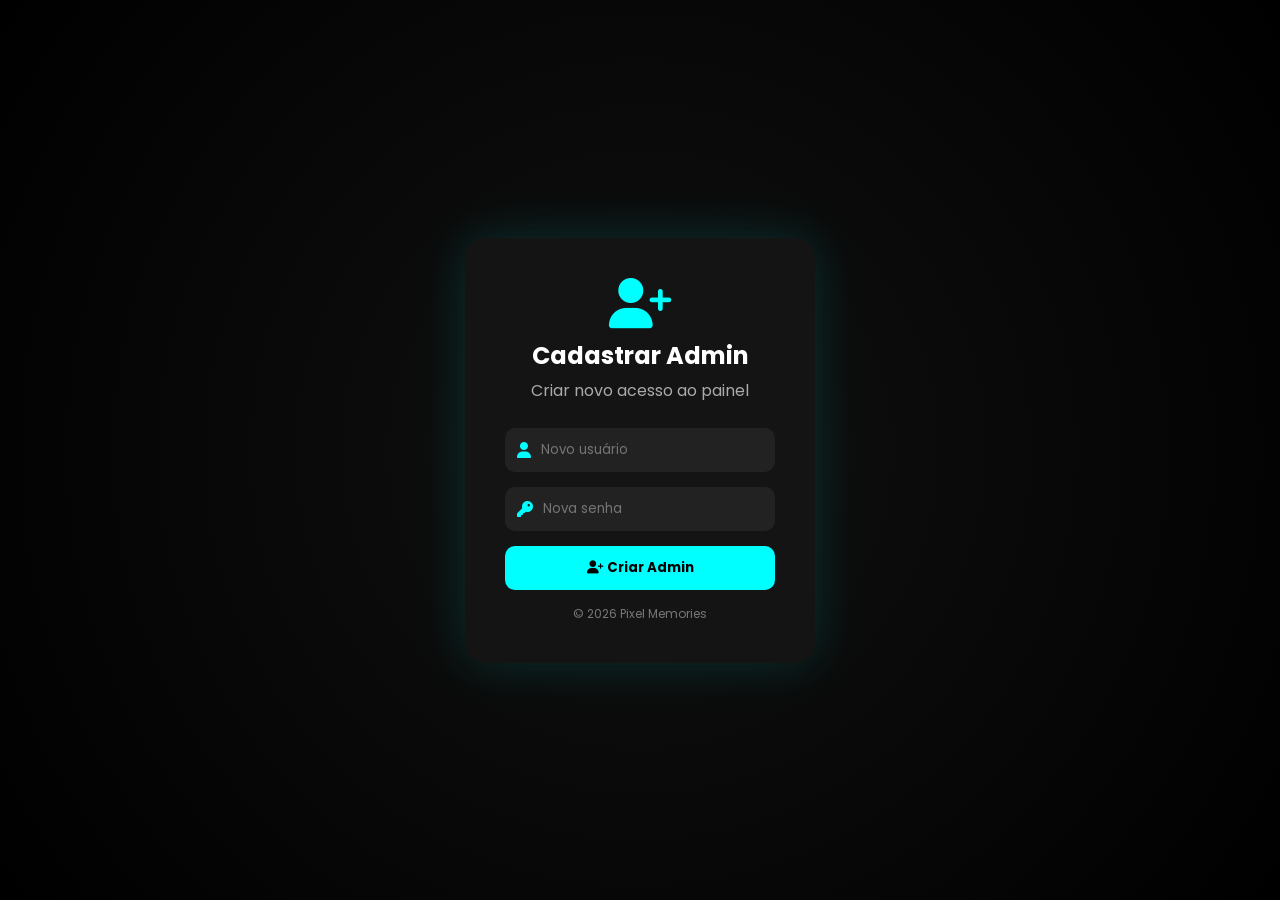
<file: cadastro_admin.html>
<!DOCTYPE html>
<html lang="pt-br">

<head>

<meta charset="UTF-8">
<meta name="viewport" content="width=device-width, initial-scale=1.0">

<title>Cadastro Admin - Pixel Memories</title>
<link rel="icon" href="fotos/logo.png">
<link rel="stylesheet" href="css/style.css">
<link rel="stylesheet" href="css/login.css">

<link rel="preconnect" href="https://fonts.googleapis.com">
<link rel="preconnect" href="https://fonts.gstatic.com" crossorigin>

<link href="https://fonts.googleapis.com/css2?family=Poppins:wght@300;400;500;600;700&display=swap" rel="stylesheet">

<link rel="stylesheet"
href="https://cdnjs.cloudflare.com/ajax/libs/font-awesome/6.7.2/css/all.min.css">

</head>

<body>

<div class="login-container">

    <div class="login-box">

        <!-- ALERTA -->
        <div id="alerta" class="alerta-escondido">
            <i class="fa-solid fa-circle-exclamation"></i>
            <span id="alerta-mensagem"></span>
        </div>

        <!-- ÍCONE -->
        <div class="login-icon">
            <i class="fa-solid fa-user-plus"></i>
        </div>

        <h2>Cadastrar Admin</h2>

        <p>Criar novo acesso ao painel</p>

        <!-- FORM -->
        <form action="php/cadastrar_admin.php" method="POST">

            <!-- USUÁRIO -->
            <div class="input-box">

                <i class="fa-solid fa-user"></i>

                <input 
                    type="text" 
                    name="usuario" 
                    placeholder="Novo usuário"
                    required>

            </div>

            <!-- SENHA -->
            <div class="input-box">

                <i class="fa-solid fa-key"></i>

                <input 
                    type="password" 
                    name="senha" 
                    placeholder="Nova senha"
                    required>

            </div>

            <!-- BOTÃO -->
            <button type="submit">

                <i class="fa-solid fa-user-plus"></i>
                Criar Admin

            </button>

        </form>

        <span class="footer-text">
            © 2026 Pixel Memories
        </span>

    </div>

</div>

<script>
const urlParams = new URLSearchParams(window.location.search);
const erro = urlParams.get('erro');

const alerta = document.getElementById('alerta');
const mensagem = document.getElementById('alerta-mensagem');

if (erro) {
    alerta.classList.remove('alerta-escondido');
    alerta.classList.add('alerta-exibido', 'erro');

    if (erro === 'campos') {
        mensagem.innerText = "Preencha todos os campos.";
    } 
    else if (erro === 'existente') {
        mensagem.innerText = "Este usuário já existe.";
    } 
    else if (erro === 'banco') {
        mensagem.innerText = "Erro ao salvar no banco de dados.";
    }
}

if (erro) {
    setTimeout(() => {
        window.history.replaceState({}, document.title, window.location.pathname);
    }, 3000);
}
</script>

</body>
</html>
</file>
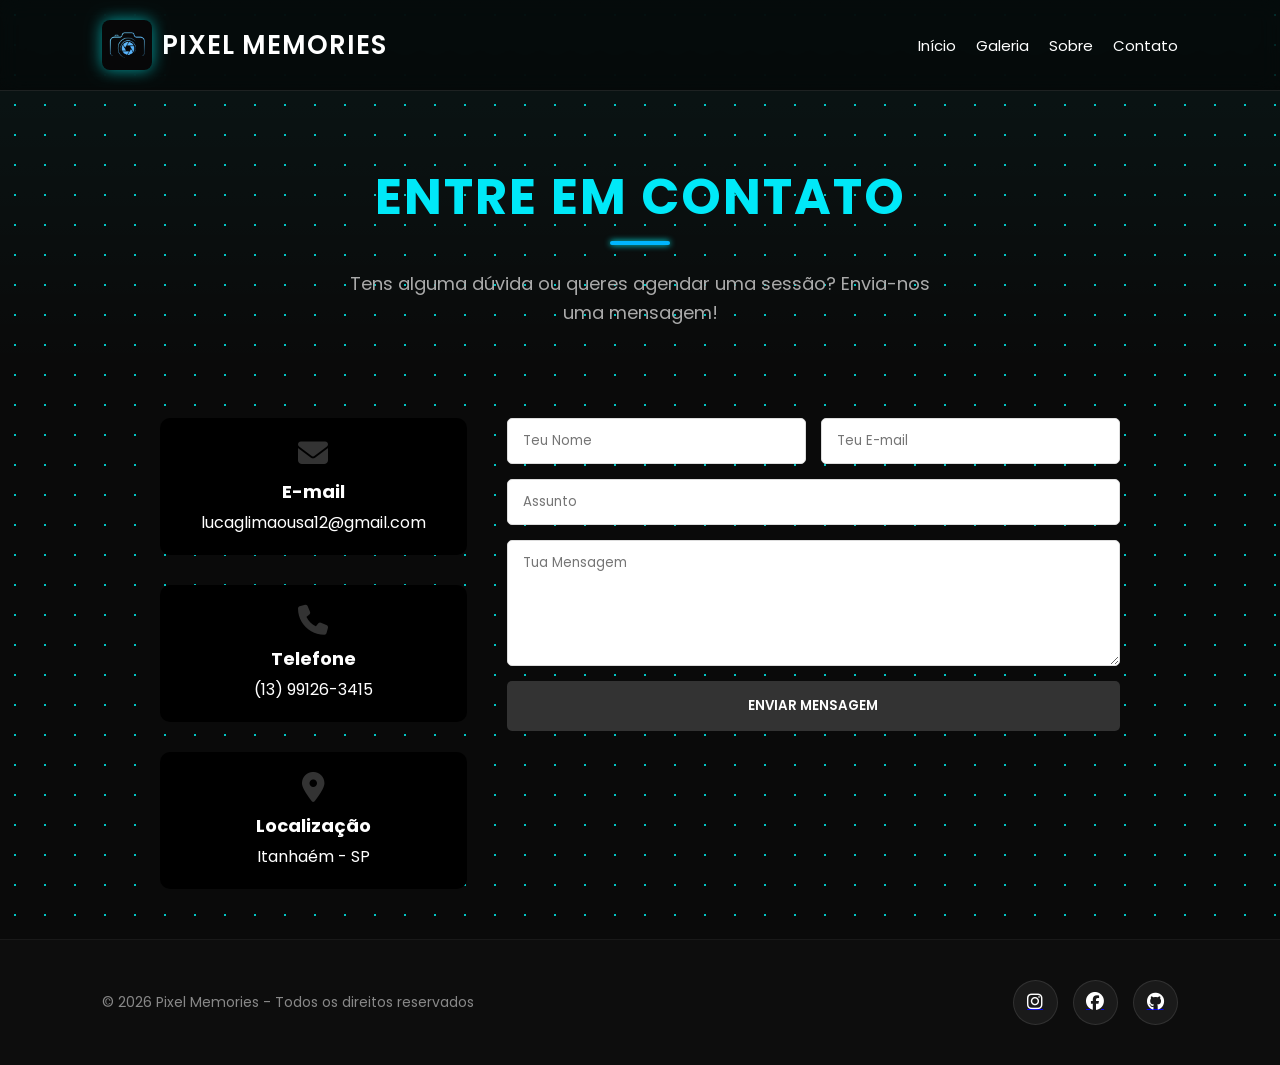
<file: contato.html>
<!DOCTYPE html>
<html lang="pt-br">

<head>
    <meta charset="UTF-8">
    <meta name="viewport" content="width=device-width, initial-scale=1.0">
    <title>Contato - Pixel Memories</title>
    
    <!-- CSS -->
    <link rel="stylesheet" href="css/style.css">
    <link rel="stylesheet" href="css/contado.css"> 
    <link rel="icon" href="fotos/logo.png">
    
    <!-- Fontes e Ícones -->
    <link rel="preconnect" href="https://fonts.googleapis.com">
    <link rel="preconnect" href="https://fonts.gstatic.com" crossorigin>
    <link href="https://fonts.googleapis.com/css2?family=Poppins:wght@300;400;500;600;700&display=swap" rel="stylesheet">
    <link rel="stylesheet" href="https://cdnjs.cloudflare.com/ajax/libs/font-awesome/6.7.2/css/all.min.css">
</head>

<body>

    <!-- BLOCO: HEADER -->
    <header class="header">
        <div class="logo">
            <img src="fotos/logo.png" alt="Pixel Memories" class="logo-img">
            <h1>Pixel Memories</h1>
        </div>
        <nav class="menu">
            <a href="index.php">Início</a> <!-- Mudado para .php para seguir o padrão -->
            <a href="galeria.php">Galeria</a>
            <a href="sobre.html">Sobre</a>
            <a href="contato.html" class="ativo">Contato</a>
        </nav>
    </header>

    <!-- BLOCO: TOPO -->
    <section class="topo-galeria">
        <h2>Entre em Contato</h2>
        <p>Tens alguma dúvida ou queres agendar uma sessão? Envia-nos uma mensagem!</p>
    </section>

    <!-- BLOCO: CONTEÚDO DE CONTATO -->
    <main class="contato-container">
        
        <!-- Informações de Contato -->
        <div class="contato-info">
            <div class="info-item">
                <i class="fa-solid fa-envelope"></i>
                <h3>E-mail</h3>
                <p>lucaglimaousa12@gmail.com</p>
            </div>
            
            <div class="info-item">
                <i class="fa-solid fa-phone"></i>
                <h3>Telefone</h3>
                <p>(13) 99126-3415</p>
            </div>
            
            <div class="info-item">
                <i class="fa-solid fa-location-dot"></i>
                <h3>Localização</h3>
                <p>Itanhaém - SP</p>
            </div>
        </div>

        <!-- Formulário -->
        <div class="formulario">
            <form action="php/processar_contato.php" method="POST">
                <div class="input-group">
                    <input type="text" name="nome" placeholder="Teu Nome" required>
                    <input type="email" name="email" placeholder="Teu E-mail" required>
                </div>
                <input type="text" name="assunto" placeholder="Assunto">
                <textarea name="mensagem" placeholder="Tua Mensagem" rows="5" required></textarea>
                <button type="submit" class="btn-enviar">Enviar Mensagem</button>
            </form>
        </div>
        
    </main>

    <!-- BLOCO: FOOTER -->
    <footer class="footer-principal">
        <p>© 2026 Pixel Memories - Todos os direitos reservados</p>
        
        <div class="social">
            <a href="https://www.instagram.com/lucasglimasousa12/" target="_blank" rel="noopener noreferrer">
                <i class="fa-brands fa-instagram"></i>
            </a>

            <a href="https://www.facebook.com/profile.php?id=100048787846437" target="_blank" rel="noopener noreferrer">
                <i class="fa-brands fa-facebook"></i>
            </a>

            <a href="https://github.com/lucasglima-wep" target="_blank" rel="noopener noreferrer">
                <i class="fa-brands fa-github"></i>
            </a>
        </div>
    </footer>

</body>
</html>
</file>
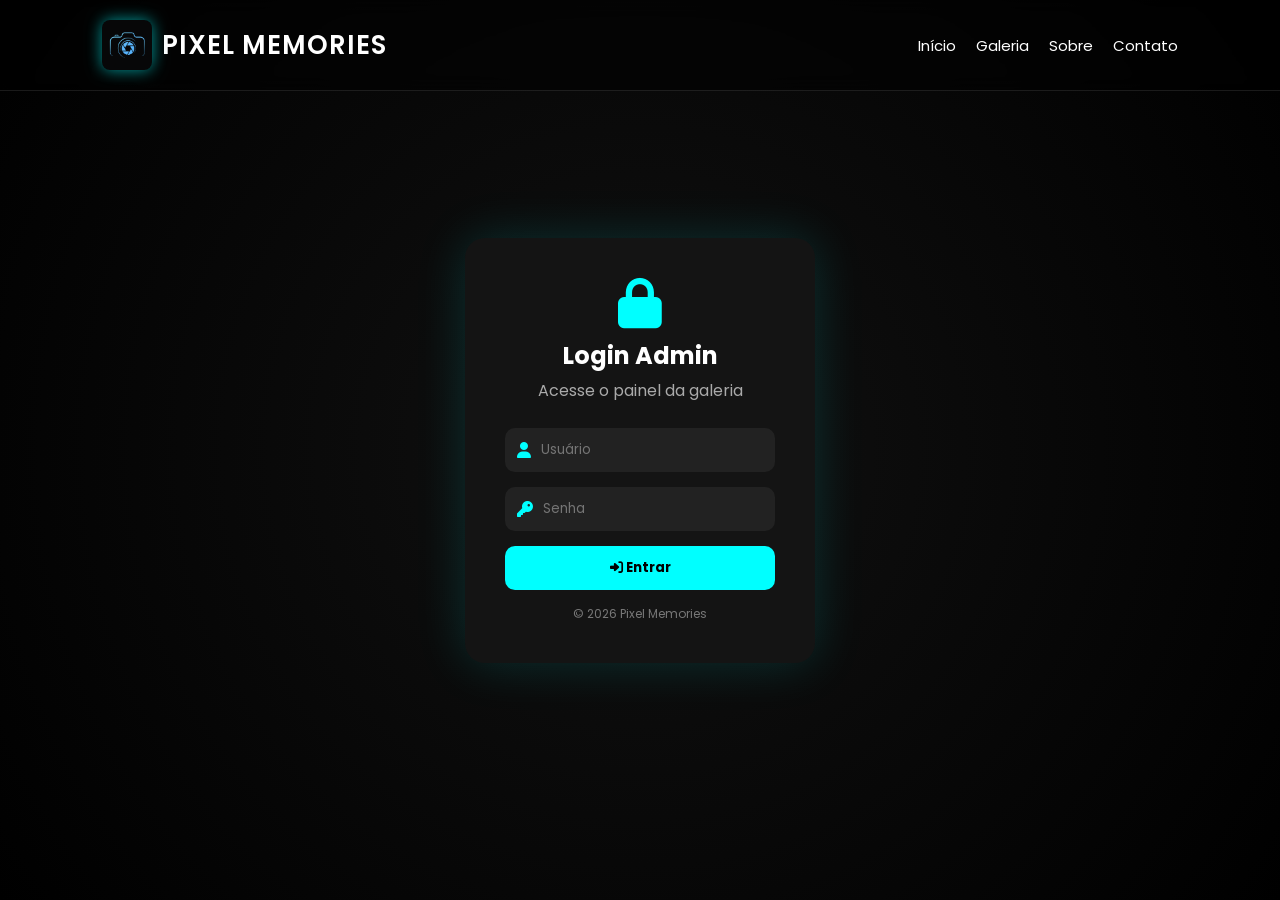
<file: login.html>
<!DOCTYPE html>
<html lang="pt-br">

<head>

<meta charset="UTF-8">
<meta name="viewport" content="width=device-width, initial-scale=1.0">

<title>Login Admin - Pixel Memories</title>
<link rel="icon" href="fotos/logo.png">
<link rel="stylesheet" href="css/style.css">
<link rel="stylesheet" href="css/login.css">

<link rel="preconnect" href="https://fonts.googleapis.com">
<link rel="preconnect" href="https://fonts.gstatic.com" crossorigin>

<link href="https://fonts.googleapis.com/css2?family=Poppins:wght@300;400;500;600;700&display=swap" rel="stylesheet">

<link rel="stylesheet"
href="https://cdnjs.cloudflare.com/ajax/libs/font-awesome/6.7.2/css/all.min.css">

</head>

<body>

        <header class="header">
        <div class="logo">
            <img src="fotos/logo.png" alt="Pixel Memories" class="logo-img">
            <h1>Pixel Memories</h1>
        </div>
        <nav class="menu">
            <a href="index.php">Início</a>
            <a href="galeria.php" class="ativo">Galeria</a>
            <a href="sobre.html">Sobre</a>
            <a href="contato.html">Contato</a>
        </nav>
    </header>


<!-- FUNDO -->

<div class="login-container">

    <!-- CARD -->

    <div class="login-box">
        <div id="alerta" class="alerta-escondido">
    <i class="fa-solid fa-circle-exclamation"></i>
    <span id="alerta-mensagem"></span>
</div>

        <div class="login-icon">
            <i class="fa-solid fa-lock"></i>
        </div>

        <h2>Login Admin</h2>

        <p>Acesse o painel da galeria</p>

        <!-- FORM -->

        <form action="php/login.php" method="POST">

            <!-- USUÁRIO -->

            <div class="input-box">

                <i class="fa-solid fa-user"></i>

                <input 
                    type="text" 
                    name="usuario" 
                    placeholder="Usuário"
                    autocomplete="username"
                    required>

            </div>

            <!-- SENHA -->

            <div class="input-box">

                <i class="fa-solid fa-key"></i>

                <input 
                    type="password" 
                    name="senha" 
                    placeholder="Senha"
                    autocomplete="current-password"
                    required>

            </div>

            <!-- BOTÃO -->

            <button type="submit">

                <i class="fa-solid fa-right-to-bracket"></i>
                Entrar

            </button>

        </form>

        <span class="footer-text">
            © 2026 Pixel Memories
        </span>

    </div>

</div>
   
<script>
const urlParams = new URLSearchParams(window.location.search);
const status = urlParams.get('status'); 
const erro = urlParams.get('erro');     

const alerta = document.getElementById('alerta');
const mensagem = document.getElementById('alerta-mensagem');

if (erro || status) {
    // 1. Mostra o alerta removendo a classe de 'escondido' e colocando a de 'exibido'
    alerta.classList.remove('alerta-escondido');
    alerta.classList.add('alerta-exibido');

    // 2. Lógica para Acesso Negado 
    if (erro === 'acesso_negado') {
        alerta.classList.add('alerta-negado');
        mensagem.innerText = "Acesso negado! Por favor, faça login para continuar.";
    } 
    
    // 3. Lógica para Erros de Login
    else if (erro === 'senha' || erro === 'usuario') {
        alerta.classList.add('erro');
        mensagem.innerText = "Usuário ou senha incorretos.";
    }

    // 4. Lógica para Sucesso (Logout)
    else if (status === 'sucesso') {
        alerta.classList.add('sucesso');
        alerta.querySelector('i').className = "fa-solid fa-circle-check";
        mensagem.innerText = "Você saiu do sistema com segurança!";
    }

       else if (status === 'admin_criado') {
        alerta.classList.add('sucesso');
        alerta.querySelector('i').className = "fa-solid fa-circle-check";
        mensagem.innerText = "admin criado com sucesso!";
    }

    // 5. Limpar a URL e esconder após 4 segundos
    setTimeout(() => {
        window.history.replaceState({}, document.title, window.location.pathname);
        alerta.style.opacity = '0';
        setTimeout(() => {
            alerta.classList.replace('alerta-exibido', 'alerta-escondido');
            alerta.style.opacity = '1';
        }, 500);
    }, 4000);
}
</script>


</body>
</html>
</file>
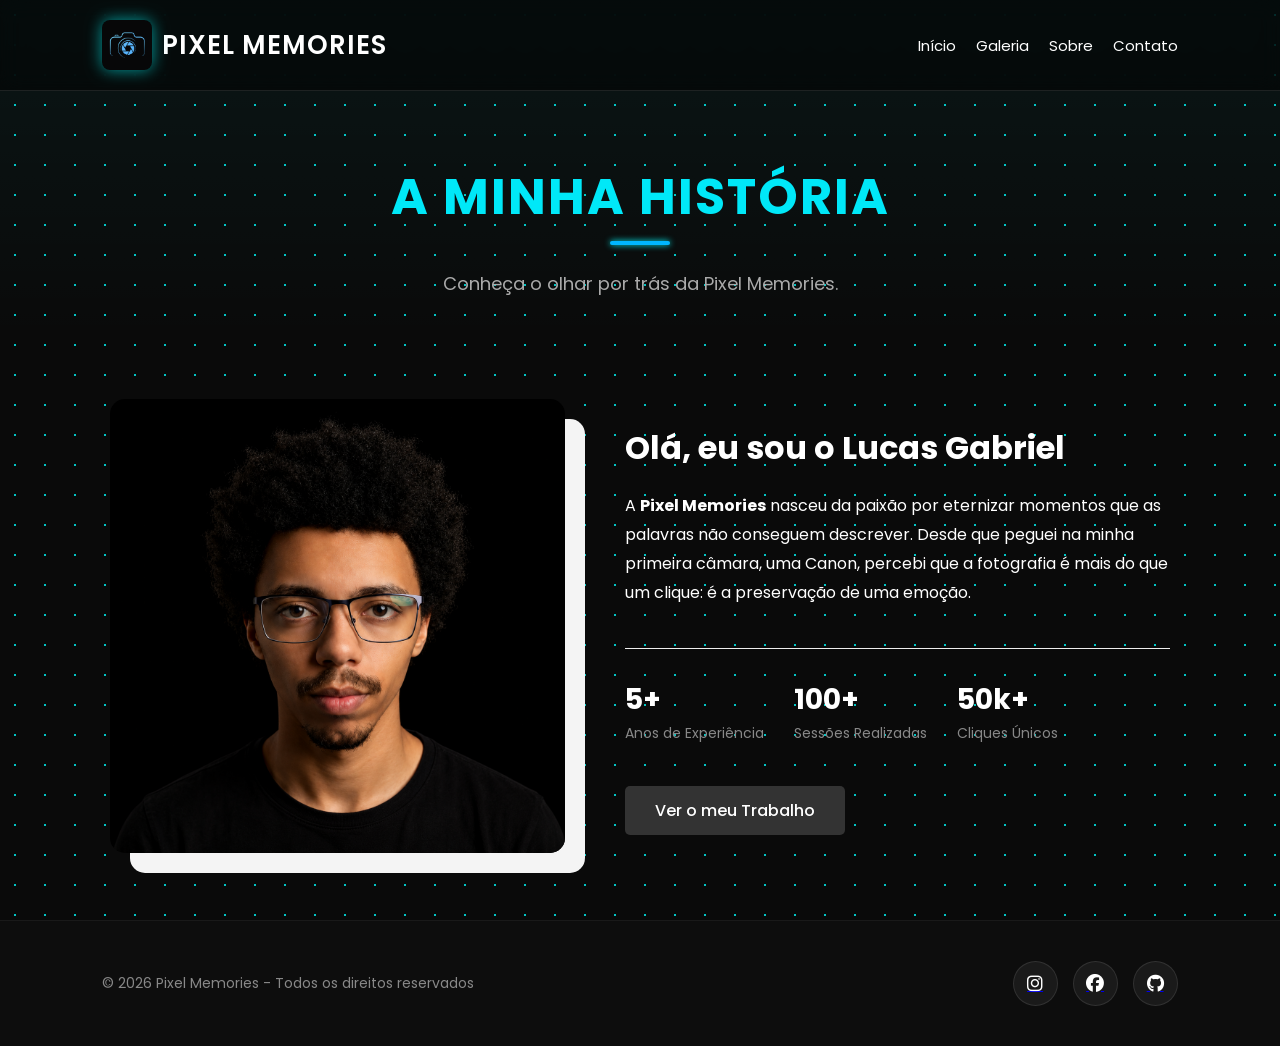
<file: sobre.html>
<!DOCTYPE html>
<html lang="pt-br">
<head>
    <meta charset="UTF-8">
    <meta name="viewport" content="width=device-width, initial-scale=1.0">
   
    <title>Sobre - Pixel Memories</title>
    
    <link rel="icon" href="fotos/logo.png">
    <link rel="stylesheet" href="css/style.css">
    <link rel="stylesheet" href="css/sobre.css">
    
    <link rel="preconnect" href="https://fonts.googleapis.com">
    <link rel="preconnect" href="https://fonts.gstatic.com" crossorigin>
    <link href="https://fonts.googleapis.com/css2?family=Poppins:wght@300;400;500;600;700&display=swap" rel="stylesheet">
    <link rel="stylesheet" href="https://cdnjs.cloudflare.com/ajax/libs/font-awesome/6.7.2/css/all.min.css">
</head>
<body>

   <header class="header">
        <div class="logo">
            <img src="fotos/logo.png" alt="Pixel Memories" class="logo-img">
            <h1>Pixel Memories</h1>
        </div>
        <nav class="menu">
            <a href="index.php">Início</a>
            <a href="galeria.php">Galeria</a>
            <a href="sobre.html" class="ativo">Sobre</a>
            <a href="contato.html">Contato</a>
        </nav>
    </header>

    <section class="topo-galeria">
        <h2>A minha História</h2>
        <p>Conheça o olhar por trás da Pixel Memories.</p>
    </section>

    <main class="sobre-container">
        <div class="sobre-grid">
            
            <div class="sobre-img">
                <img src="fotos/lucas gabriel.png" alt="Lucas Gabriel - Fotógrafo">
            </div>

            <div class="sobre-texto">
                <h3>Olá, eu sou o Lucas Gabriel</h3>
                <p>
                    A <strong>Pixel Memories</strong> nasceu da paixão por eternizar 
                    momentos que as palavras não conseguem descrever. Desde que peguei 
                    na minha primeira câmara, uma Canon, percebi que 
                    a fotografia é mais do que um clique: é a preservação de uma emoção.
                </p>
            
                
                <div class="estatisticas">
                    <div class="estat-item">
                        <span>5+</span>
                        <p>Anos de Experiência</p>
                    </div>
                    <div class="estat-item">
                        <span>100+</span>
                        <p>Sessões Realizadas</p>
                    </div>
                    <div class="estat-item">
                        <span>50k+</span>
                        <p>Cliques Únicos</p>
                    </div>
                </div>

                <a href="galeria.php" class="btn-conhecer">Ver o meu Trabalho</a>
            </div>
        </div>
    </main>

  <footer>
    <p>© 2026 Pixel Memories - Todos os direitos reservados</p>
    
    <div class="social">
        <a href="https://www.instagram.com/lucasglimasousa12/" target="_blank" rel="noopener noreferrer">
            <i class="fa-brands fa-instagram"></i>
        </a>

        <a href="https://www.facebook.com/profile.php?id=100048787846437" target="_blank" rel="noopener noreferrer">
            <i class="fa-brands fa-facebook"></i>
        </a>

        <a href="https://github.com/lucasglima-wep" target="_blank" rel="noopener noreferrer">
            <i class="fa-brands fa-github"></i>
        </a>
    </div>
</footer>


</body>
</html>
</file>
<file: css/style.css>
/* RESET */

* {
    margin: 0;
    padding: 0;
    box-sizing: border-box;
    font-family: 'Poppins', sans-serif;
}

body {
    background: #0a0a0a;
    color: white;
    overflow-x: hidden; 
    flex-direction: column;
    min-height: 100vh;
    background-image: radial-gradient(rgba(0, 255, 255, 0.76) 1px, transparent 1px);
    background-size: 30px 30px;
}

/* ==========================================
   2. HEADER E NAVEGAÇÃO
   ========================================== */
.header {
    width: 100%;
    padding: 20px 8%;
    display: flex;
    justify-content: space-between;
    align-items: center;
    position: fixed;
    top: 0;
    left: 0;
    z-index: 1000;
    background: rgba(0, 0, 0, 0.7);
    backdrop-filter: blur(10px);
    border-bottom: 1px solid rgba(255, 255, 255, 0.1);
}

.logo {
    display: flex;
    align-items: center;
    gap: 10px;
}

/* Container que envolve a imagem e o nome do site */
.logo {
    display: flex;
    align-items: center;
    gap: 12px; 
    cursor: pointer;
}

/* A foto da logo em si */
.logo-img {
    width: 50px;           
    height: 50px;
    object-fit: contain;    
    border-radius: 8px;     
    
    /* Efeito de brilho Neon Ciano */
    filter: drop-shadow(0 0 8px rgba(0, 255, 255, 0.6)); 
    
    transition: transform 0.3s ease, filter 0.3s ease;
}

/* Efeito ao passar o mouse na logo */
.logo:hover .logo-img {
    transform: scale(1.1) rotate(-5deg); 
    filter: drop-shadow(0 0 15px rgba(0, 255, 255, 1)); 
}

/* Ajuste do nome do site ao lado da logo */
.logo h1 {
    font-size: 22px;
    color: white;
    text-transform: uppercase;
    letter-spacing: 1px;
    font-family: 'Poppins', sans-serif; 
}

/* Responsividade: Diminuir no celular */
@media (max-width: 600px) {
    .logo-img {
        width: 40px;
        height: 40px;
    }
    .logo h1 {
        font-size: 18px;
    }
}


/* Container Externo */
.galeria-admin {
    width: 100%;
    display: flex;
    justify-content: center; 
    padding: 40px 20px;
    box-sizing: border-box;
}



/* Título */
.admin-box h2 {
    width: 100%;
    text-align: center;
    margin-bottom: 25px;
    color: #fff;
    display: flex;
    justify-content: center;
    align-items: center;
    gap: 10px;
}

/* A Grade de Fotos (CORRIGIDA) */
.grid-fotos {
    display: flex;
    flex-wrap: wrap;         
    justify-content: flex-start; /* IMPORTANTE: Mantém o alinhamento à esquerda para evitar o corte da 1ª foto */
    gap: 25px;               /* Espaço entre os cards */
    width: 100%;
    margin-top: 10px;
}



.card-foto {
    flex: 0 1 calc(25% - 20px); 
    min-width: 250px;           
    background: #1a1a1a;
    border-radius: 15px;
    overflow: hidden;
    border: 1px solid #333;
    transition: transform 0.3s ease;
}


/* Título da seção */
.admin-box h2 {
    text-align: center;
    width: 100%;
    justify-content: center; 
    margin-bottom: 20px;
}



    
   
    
    ::-webkit-scrollbar{
    width:10px;
    }
    
    ::-webkit-scrollbar-track{
    background:#111;
    }
    
    ::-webkit-scrollbar-thumb{
    background:cyan;
    border-radius:10px;
    }
    
    /* HEADER */
    
    .header{
    width:100%;
    padding:20px 8%;
    display:flex;
    justify-content:space-between;
    align-items:center;
    position:fixed;
    top:0;
    left:0;
    z-index:1000;
    background:rgba(0,0,0,0.5);
    backdrop-filter:blur(10px);
    border-bottom:1px solid rgba(255,255,255,0.1);
    }
    
    /* LOGO */
    
    .logo{
    display:flex;
    align-items:center;
    gap:10px;
    }
    
    .logo i{
    font-size:28px;
    color:cyan;
    }
    
    .logo h1{
    font-size:26px;
    font-weight:600;
    color:white;
    }
    
    /* MENU */
    
    .menu{
    display:flex;
    align-items:center;
    gap:20px;
    }
    
    .menu a{
    text-decoration:none;
    color:white;
    font-size:15px;
    transition:0.3s;
    position:relative;
    }
    
    .menu a:hover{
    color:cyan;
    }
    
    /* LINHA ANIMADA */
    
    .menu a::after{
    content:'';
    position:absolute;
    left:0;
    bottom:-5px;
    width:0%;
    height:2px;
    background:cyan;
    transition:0.3s;
    }
    
    .menu a:hover::after{
    width:100%;
    }
    
    /* BOTÃO ADMIN */
    
    .btn-admin{
    padding:10px 18px;
    background:cyan;
    color:#000 !important;
    border-radius:30px;
    font-weight:600;
    }
    
    .btn-admin:hover{
    transform:translateY(-2px);
    box-shadow:0 0 20px cyan;
    }
    
    /* HERO */
    
    .hero{
    height:100vh;
    display:flex;
    justify-content:center;
    align-items:center;
    text-align:center;
    position:relative;
    background:
    linear-gradient(rgba(0, 0, 0, 0.747),rgba(0, 0, 0, 0.438)),
    url("../fotos/fundo.png");
    
    background-size:cover;
    background-position:center;
    padding:20px;
    }
    
    /* HERO CONTENT */
    
    .hero-content{
    max-width:700px;
    z-index:2;
    animation:fade 1.5s ease;
    }
    
    .hero-content h2{
    font-size:70px;
    margin-bottom:20px;
    line-height:1.1;
    }
    
    .hero-content p{
    font-size:18px;
    color:#ccc;
    margin-bottom:30px;
    }
    
    /* BOTÕES */
    
    .hero-buttons{
    display:flex;
    justify-content:center;
    gap:20px;
    flex-wrap:wrap;
    }
    
    .btn{
    padding:14px 35px;
    background:cyan;
    color:#000;
    text-decoration:none;
    font-weight:600;
    border-radius:50px;
    transition:0.4s;
    }
    
    .btn:hover{
    transform:translateY(-5px);
    box-shadow:0 0 30px cyan;
    }
    
    .btn-outline{
    padding:14px 35px;
    border:2px solid cyan;
    color:cyan;
    text-decoration:none;
    font-weight:600;
    border-radius:50px;
    transition:0.4s;
    }
    
    .btn-outline:hover{
    background:cyan;
    color:#000;
    box-shadow:0 0 30px cyan;
    }
    
    /* SEÇÃO */
    
    .categorias{
    padding:100px 8%;
    }
    
    /* TITULO */
    
    .titulo-section{
    text-align:center;
    margin-bottom:50px;
    }
    
    .titulo-section h2{
     color:cyan;
     font-size:40px;
    margin-bottom:10px;
    }
    
    .titulo-section p{
    color:#aaa;
    }
    
    /* CARDS */
    
    .cards{
    display:grid;
    grid-template-columns:repeat(auto-fit,minmax(300px,1fr));
    gap:30px;
    }
    
    /* CARD */
    
    .card{
    background:#141414;
    border-radius:20px;
    overflow:hidden;
    transition:0.5s;
    position:relative;
    border:1px solid rgba(255,255,255,0.05);
    }
    
    .card:hover{
    transform:translateY(-10px);
    box-shadow:0 0 25px rgba(0,255,255,0.2);
    }
    
    /* IMAGEM */
    
    .card-img{
    overflow:hidden;
    }
    
    .card-img img{
    width:100%;
    height:250px;
    object-fit:cover;
    transition:0.5s;
    }
    
    .card:hover img{
    transform:scale(1.1);
    }
    
    /* INFO */
    
    .card-info{
    padding:25px;
    }
    
    .card-info h3{
    font-size:25px;
    margin-bottom:10px;
    }
    
    .card-info p{
    color:#aaa;
    margin-bottom:20px;
    line-height:1.5;
    }
    
    /* BOTÃO CARD */
    
    .card-info button{
    padding:12px 25px;
    border:none;
    background:cyan;
    color:#000;
    font-weight:600;
    border-radius:30px;
    cursor:pointer;
    transition:0.4s;
    }
    
    .card-info button:hover{
    box-shadow:0 0 20px cyan;
    transform:scale(1.05);
    }
    
  /* ============================================================
   RODAPÉ (FOOTER) - CORRIGIDO
   ============================================================ */



footer {
    padding: 40px 8%;
    background: #0d0d0d;
    display: flex;
    justify-content: space-between; /* Separa o texto dos ícones */
    align-items: center;
    flex-wrap: wrap; /* Permite quebrar linha no telemóvel */
    gap: 20px;
    border-top: 1px solid rgba(255, 255, 255, 0.05);
    margin-top: 50px;
    width: 100%;
}

footer p {
    color: #888;
    font-size: 14px;
}

/* REDES SOCIAIS */
.social {
    display: flex;
    gap: 15px;
}

.social i {
    width: 45px;
    height: 45px;
    display: flex;
    justify-content: center;
    align-items: center;
    background: #1a1a1a;
    color: white;
    border-radius: 50%;
    cursor: pointer;
    transition: 0.4s cubic-bezier(0.175, 0.885, 0.32, 1.275);
    font-size: 18px;
    border: 1px solid rgba(255, 255, 255, 0.1);
}

.social i:hover {
    background: cyan;
    color: #000;
    transform: translateY(-5px);
    box-shadow: 0 0 20px cyan;
    border-color: cyan;
}

/* AJUSTE PARA TELEMÓVEL */
@media(max-width: 600px) {
    footer {
        flex-direction: column; /* Coloca um por cima do outro */
        text-align: center;
        padding: 40px 20px;
    }
    
    .social {
        justify-content: center;
    }
}
    
    /* ANIMAÇÃO */
    
    @keyframes fade{
    
    from{
    opacity:0;
    transform:translateY(40px);
    }
    
    to{
    opacity:1;
    transform:translateY(0);
    }
    
    }
    
    /* RESPONSIVO */
    
    @media(max-width:900px){
    
    .hero-content h2{
    font-size:50px;
    }
    
    .header{
    padding:20px;
    flex-direction:column;
    gap:15px;
    }
    
    .menu{
    flex-wrap:wrap;
    justify-content:center;
    }
    
    .galeria{
    columns:2;
    }
    
    }
    
    @media(max-width:600px){
    
    .hero-content h2{
    font-size:38px;
    }
    
    .hero-content p{
    font-size:15px;
    }
    
    .cards{
    grid-template-columns:1fr;
    }
    
    .galeria{
    columns:1;
    padding:50px 20px;
    }
    
    footer{
    flex-direction:column;
    text-align:center;
    }
    
    }

/* ============================================================
   TOPO GALERIA - ESTILIZAÇÃO
   ============================================================ */

.galeria {
    display: grid;
    grid-template-columns: repeat(auto-fill, minmax(300px, 1fr));
    gap: 25px;
    padding: 120px 8% 100px 8%; 
    max-width: 1400px;
    margin: 0 auto;
}

.topo-galeria {
    width: 100%;
    padding: 160px 8% 40px 8%;
    text-align: center;
    background: linear-gradient(to bottom, rgba(0, 255, 255, 0.05), transparent);
    position: relative;
}

.topo-galeria h2 {
    font-size: 50px;
    font-weight: 700;
    color: #00e8f8;
    margin-bottom: 15px;
    text-transform: uppercase;
    letter-spacing: 2px;
    position: relative;
    display: inline-block;
}

/* Linha decorativa abaixo do título */
.topo-galeria h2::after {
    content: '';
    position: absolute;
    bottom: -10px;
    left: 50%;
    transform: translateX(-50%);
    width: 60px;
    height: 4px;
    background: rgb(0, 183, 255);
    border-radius: 2px;
    box-shadow: 0 0 6px cyan;
}

.topo-galeria p {
    font-size: 18px;
    color: #aaa;
    max-width: 600px;
    margin: 20px auto 0 auto;
    line-height: 1.6;
}

/* Ajuste para dispositivos móveis */
@media(max-width: 600px) {
    .topo-galeria {
        padding: 140px 20px 30px 20px;
    }

    .topo-galeria h2 {
        font-size: 32px;
    }

    .topo-galeria p {
        font-size: 15px;
    }
}

/* ============================================================
   GALERIA - VERSÃO FINAL ORGANIZADA
   ============================================================ */
  

   .filtro-categorias {
    display: flex;
    gap: 10px;
    justify-content: center;
    margin: 20px 0;
    flex-wrap: wrap;
}

.filtro {
    padding: 8px 15px;
    border: none;
    background: #222;
    color: white;
    border-radius: 20px;
    cursor: pointer;
    transition: 0.3s;
    transition: opacity 0.3s ease, transform 0.3s ease;
}

.filtro:hover {
    background: #555353;
}

.filtro.ativo {
    background: #00aaff;
    color: white;
} 


/* CONTAINER DE CADA FOTO */
.foto {
    position: relative;
    overflow: hidden;
    border-radius: 20px;
    background: #00ccff;
    aspect-ratio: 4 / 5; 
    cursor: pointer;
    border: 4px solid rgba(19, 3, 3, 0.308);
    transition: transform 0.4s cubic-bezier(0.175, 0.885, 0.32, 1.275), box-shadow 0.4s;
}

.foto:hover {
    transform: translateY(-10px);
    box-shadow: 0 15px 30px rgba(0, 255, 255, 0.2);
    z-index: 10;
}

/* IMAGEM */
.foto img {
    width: 100%;
    height: 100%;
    object-fit: cover; 
    display: block;
    transition: transform 0.6s ease, filter 0.6s ease;
}

.foto:hover img {
    transform: scale(1.1);
    filter: brightness(0.6);
}

/* OVERLAY (TEXTO E BOTÃO) */
.overlay {
    position: absolute;
    top: 0;
    left: 0;
    width: 100%;
    height: 100%;
    /* display: flex;
    flex-direction: column; 
    justify-content: flex-end;  */
    padding: 25px;
    background: linear-gradient(to top, rgba(48, 9, 219, 0.9) 0%, transparent 70%);
    opacity: 0;
    transition: opacity 0.4s ease, transform 0.4s ease;
    /* pointer-events: none;  */
}

.foto:hover .overlay {
    opacity: 1;
}

.overlay h3 {
    font-size: 24px;
    color: #fff;
    margin-bottom: 5px;
    transform: translateY(20px);
    transition: transform 0.4s ease;
}

.overlay p {
    font-size: 14px;
    color: cyan;
    margin-bottom: 15px;
    font-weight: 500;
    text-transform: uppercase;
    letter-spacing: 1px;
    transform: translateY(20px);
    transition: transform 0.4s ease 0.1s;
}


/* RESPONSIVIDADE */
@media(max-width: 900px) {
    .galeria {
        grid-template-columns: repeat(auto-fill, minmax(250px, 1fr));
        padding: 100px 5%;
    }
}

@media(max-width: 600px) {
    .galeria {
        grid-template-columns: 1fr; /* Uma foto por linha no celular */
        padding: 100px 20px;
    }
    .foto {
        aspect-ratio: 1 / 1; /* Fotos quadradas no celular */
    }
}
    
    /* ========================= */
    /* LIGHTBOX */
    /* ========================= */
    
    .lightbox{
    position:fixed;
    
    top:0;
    left:0;
    
    width:100%;
    height:100vh;
    
    background:
    rgba(0,0,0,0.95);
    
    display:none;
    
    justify-content:center;
    align-items:center;
    
    z-index:9999;
    
    padding:20px;
    }
    
    /* IMAGEM LIGHTBOX */
    
   
.lightbox-img {
    max-width: 90%;
    max-height: 90vh;
    object-fit: contain; 
    
    border-radius: 20px;
    box-shadow: 0 10px 30px rgba(0, 0, 0, 0.5); 
    
    animation: zoom 0.4s cubic-bezier(0.175, 0.885, 0.32, 1.275); 
    display: block;
    margin: auto;
}

/* BOTÃO FECHAR */
.close {
    position: absolute;
    top: 20px;
    right: 30px;
    
    font-size: 40px;
    font-family: Arial, sans-serif;
    font-weight: bold;
    line-height: 1;
    
    color: rgba(255, 255, 255, 0.8);
    cursor: pointer;
    
    transition: all 0.3s ease;
    user-select: none;
    z-index: 1001;
}

.close:hover {
    color: rgb(0, 217, 255);
    transform: rotate(90deg) scale(1.2); 
    text-shadow: 0 0 10px rgba(0, 217, 255, 0.5);
}

/* ANIMAÇÃO DE ENTRADA */
@keyframes zoom {
    from {
        transform: scale(0.7);
        opacity: 0;
    }
    to {
        transform: scale(1);
        opacity: 1;
    }
}

.lightbox-overlay {
    position: fixed;
    top: 0;
    left: 0;
    width: 100%;
    height: 100%;
    background: rgba(0, 0, 0, 0.9); 
    display: flex;
    justify-content: center;
    align-items: center;
    z-index: 1000;
    backdrop-filter: blur(50px); 
}
    /* ========================= */
    /* RESPONSIVO */
    /* ========================= */
    
    @media(max-width:900px){
    
    .galeria{
    
    grid-template-columns:
    repeat(auto-fit, minmax(250px, 1fr));
    
    }
    
    }
    
    /* CELULAR */
    
    @media(max-width:600px){
    
    .galeria{
    padding:20px;
    gap:20px;
    }
    
    .foto img{
    min-height:250px;
    }
    
    .overlay h3{
    font-size:22px;
    }
    
    .overlay p{
    font-size:14px;
    }
    
    }

    /* ========================= */
/* LIGHTBOX TELA CHEIA */
/* ========================= */

.lightbox{
    position:fixed;
    
    top:0;
    left:0;
    
    width:100%;
    height:100vh;
    
    background:rgba(0, 0, 0, 0.445);
    
    display:none;
    
    justify-content:center;
    align-items:center;
    
    z-index:99999;
    
    backdrop-filter:blur(8px);
    
    padding:20px;
    }
    
    /* IMAGEM */
    
   .lightbox{
    position:fixed;
    top:0;
    left:0;
    width:100%;
    height:100vh;
    background:rgba(0,0,0,0.95);
    display:none;
    justify-content:center;
    align-items:center;
    z-index:9999;
    padding:20px;
}

.lightbox-img{
    max-width:90%;
    max-height:90vh;
    border-radius:20px;
}

.close{
    position:absolute;
    top:30px;
    right:40px;
    font-size:35px;
    color:white;
    cursor:pointer;
}

    

.stat{
background:#141414;
padding:20px;
border-radius:15px;
text-align:center;
width:200px;
transition:0.3s;
}

.stat:hover{
transform:scale(1.05);
}

.stat i{
font-size:30px;
color:cyan;
margin-bottom:10px;
}

.stat h3{
margin-bottom:5px;
}

.stat p{
color:#aaa;
font-size:18px;
}


/* SISTEMA DE AVISOS */

.alerta-escondido {
    display: none !important;
}

.alerta-exibido {
    display: flex !important;
    align-items: center;
    gap: 12px;
    padding: 15px;
    border-radius: 8px;
    margin-bottom: 20px;
    font-size: 14px;
    font-weight: 500;
    border: 1px solid;
    animation: surgindo 0.3s ease-out, tremer 0.4s ease-in-out;
}

/* Estilo para Erros e Negados (Aproveitando seu esquema de cores) */
.erro, .alerta-negado {
    background-color: #ff0000dc;
    color: #bbbe04;
    border-color: #922a13;
}


/* Estilo para Erros (Vermelho) */
.erro {
    background-color: #ffe5e5;
    color: #d63031;
    border-color: #fab1a0;
}

/* Estilo para Sucesso (Verde) */
.sucesso {
    background-color: #e3f9e5;
    color: #27ae60;
    border-color: #2ecc71;
}

/* Animações */
@keyframes surgindo {
    from { opacity: 0; transform: translateY(-10px); }
    to { opacity: 1; transform: translateY(0); }
}

@keyframes tremer {
    0%, 100% { transform: translateX(0); }
    25% { transform: translateX(-5px); }
    75% { transform: translateX(5px); }
}

/* Estilo para Acesso Negado (Laranja/Aviso) */
.alerta-negado {
    background-color: #ffb84d;
    color: #8e5a00;
    border-color: #ff8000;
}


/* Animações citadas no seu código */
@keyframes surgindo {
    from { opacity: 0; transform: translateY(-20px); }
    to { opacity: 1; transform: translateY(0); }
}

@keyframes tremer {
    0% { transform: translateX(0); }
    25% { transform: translateX(-5px); }
    50% { transform: translateX(5px); }
    75% { transform: translateX(-5px); }
    100% { transform: translateX(0); }
}
</file>
<file: css/login.css>
.login-container{
width:100%;
height:100vh;
display:flex;
justify-content:center;
align-items:center;
background:radial-gradient(circle,#111,#000);
}

/* CARD */

.login-box{
width:350px;
padding:40px;
background:#141414;
border-radius:20px;
text-align:center;
box-shadow:0 0 30px rgba(0,255,255,0.1);
animation:fade 0.8s ease;
}

/* ÍCONE */

.login-icon i{
font-size:50px;
color:cyan;
margin-bottom:10px;
}

/* TÍTULO */

.login-box h2{
color:white;
margin-bottom:5px;
}

.login-box p{
color:#aaa;
margin-bottom:25px;
}

/* INPUT */

.input-box{
display:flex;
align-items:center;
background:#222;
padding:12px;
border-radius:10px;
margin-bottom:15px;
gap:10px;
}

.input-box i{
color:cyan;
}

.input-box input{
border:none;
background:transparent;
outline:none;
color:white;
width:100%;
}

/* BOTÃO */

.login-box button{
width:100%;
padding:12px;
border:none;
border-radius:10px;
background:cyan;
color:#000;
font-weight:bold;
cursor:pointer;
transition:0.3s;
}

.login-box button:hover{
transform:translateY(-3px);
box-shadow:0 0 20px cyan;
}

/* RODAPÉ */

.footer-text{
display:block;
margin-top:15px;
color:#777;
font-size:12px;
}

/* ANIMAÇÃO */

@keyframes fade{
from{
opacity:0;
transform:translateY(30px);
}
to{
opacity:1;
transform:translateY(0);
}
}

.input-box input:focus{
outline:none;
border:1px solid cyan;
box-shadow:0 0 10px cyan;
}

/* RESPONSIVIDADE PARA CELULAR */


/* 1. TABLETS (Até 768px) */
@media (max-width: 768px) {
    .login-box {
        width: 400px; /* Um pouco mais largo que no telemóvel */
        padding: 35px;
    }
    
    .login-icon i {
        font-size: 45px;
    }
}

/* 2. TELEMÓVEIS GRANDES (Até 480px) */
@media (max-width: 480px) {
    .login-container {
        padding: 15px;
    }

    .login-box {
        width: 100%; /* Ocupa a largura total disponível */
        max-width: 350px; /* Mas não passa do tamanho ideal */
        padding: 30px 20px;
        border-radius: 15px;
    }

    .login-box h2 {
        font-size: 20px;
    }

    .input-box {
        padding: 10px; /* Inputs ligeiramente menores para poupar espaço */
    }

    .login-box button {
        padding: 14px; /* Botão maior para facilitar o toque com o polegar */
    }
}

/* 3. TELEMÓVEIS PEQUENOS (Até 320px - Ex: iPhone SE antigo) */
@media (max-width: 320px) {
    .login-box {
        padding: 20px 15px;
    }
    
    .login-box h2 {
        font-size: 18px;
    }
    
    .footer-text {
        font-size: 10px;
    }
}

/* 4. ECRÃS GRANDES / DESKTOP (Acima de 1200px) */
@media (min-width: 1200px) {
    .login-box {
        box-shadow: 0 0 50px rgba(0, 255, 255, 0.15); /* Brilho mais intenso em ecrãs grandes */
    }
    
    .login-box button:hover {
        transform: scale(1.05); /* Efeito de zoom leve ao passar o rato */
    }
}
</file>
<file: css/contado.css>
.contato-container {
    max-width: 1000px;
    margin: 50px auto;
    padding: 0 20px;
    display: grid;
    grid-template-columns: 1fr 2fr;
    gap: 40px;
}

.contato-info {
    display: flex;
    flex-direction: column;
    gap: 30px;
}

.info-item {
    text-align: center;
    padding: 20px;
    background: #000000;
    border-radius: 10px;
    transition: 0.3s;
}

.info-item:hover {
    transform: translateY(-5px);
    box-shadow: 0 5px 15px rgba(0,0,0,0.1);
}

.info-item i {
    font-size: 30px;
    color: #333;
    margin-bottom: 10px;
}

.info-item h3 {
    font-size: 18px;
    margin-bottom: 5px;
}

/* FORMULÁRIO */

.formulario form {
    display: flex;
    flex-direction: column;
    gap: 15px;
}

.input-group {
    display: grid;
    grid-template-columns: 1fr 1fr;
    gap: 15px;
}

.formulario input, 
.formulario textarea {
    width: 100%;
    padding: 12px 15px;
    border: 1px solid #ddd;
    border-radius: 5px;
    font-family: 'Poppins', sans-serif;
    outline: none;
    transition: 0.3s;
}

.formulario input:focus, 
.formulario textarea:focus {
    border-color: #333;
}

.btn-enviar {
    background: #333;
    color: #fff;
    padding: 15px;
    border: none;
    border-radius: 5px;
    cursor: pointer;
    font-weight: 600;
    text-transform: uppercase;
    transition: 0.3s;
}

.btn-enviar:hover {
    background: #555;
    letter-spacing: 1px;
}

/* RESPONSIVIDADE CONTATO */

@media (max-width: 768px) {
    .contato-container {
        grid-template-columns: 1fr;
    }
    
    .input-group {
        grid-template-columns: 1fr;
    }
}
</file>
<file: css/sobre.css>
/* PÁGINA SOBRE */
.sobre-container {
    max-width: 1100px;
    margin: 60px auto;
    padding: 0 20px;
}

.sobre-grid {
    display: grid;
    grid-template-columns: 1fr 1.2fr;
    gap: 60px;
    align-items: center;
}

.sobre-img img {
    width: 100%;
    border-radius: 15px;
    box-shadow: 20px 20px 0px #f4f4f4; /* Efeito de moldura moderna */
}

.sobre-texto h3 {
    font-size: 32px;
    margin-bottom: 20px;
    color: #ffffff;
}

.sobre-texto p {
    line-height: 1.8;
    color: #ffffff;
    margin-bottom: 20px;
}

/* ESTATÍSTICAS */
.estatisticas {
    display: flex;
    gap: 30px;
    margin: 40px 0;
    border-top: 1px solid #eee;
    padding-top: 30px;
}

.estat-item span {
    display: block;
    font-size: 28px;
    font-weight: 700;
    color: #ffffff;
}

.estat-item p {
    font-size: 14px;
    color: #888;
    margin: 0;
}

.btn-conhecer {
    display: inline-block;
    padding: 12px 30px;
    background: #333;
    color: #fff;
    text-decoration: none;
    border-radius: 5px;
    font-weight: 500;
    transition: 0.3s;
}

.btn-conhecer:hover {
    background: #000;
    transform: scale(1.05);
}

/* RESPONSIVIDADE SOBRE */
@media (max-width: 768px) {
    .sobre-grid {
        grid-template-columns: 1fr;
        text-align: center;
    }
    
    .estatisticas {
        justify-content: center;
        flex-wrap: wrap;
    }
    
    .sobre-img {
        order: -1; /* Imagem fica no topo no telemóvel */
    }
}
</file>
